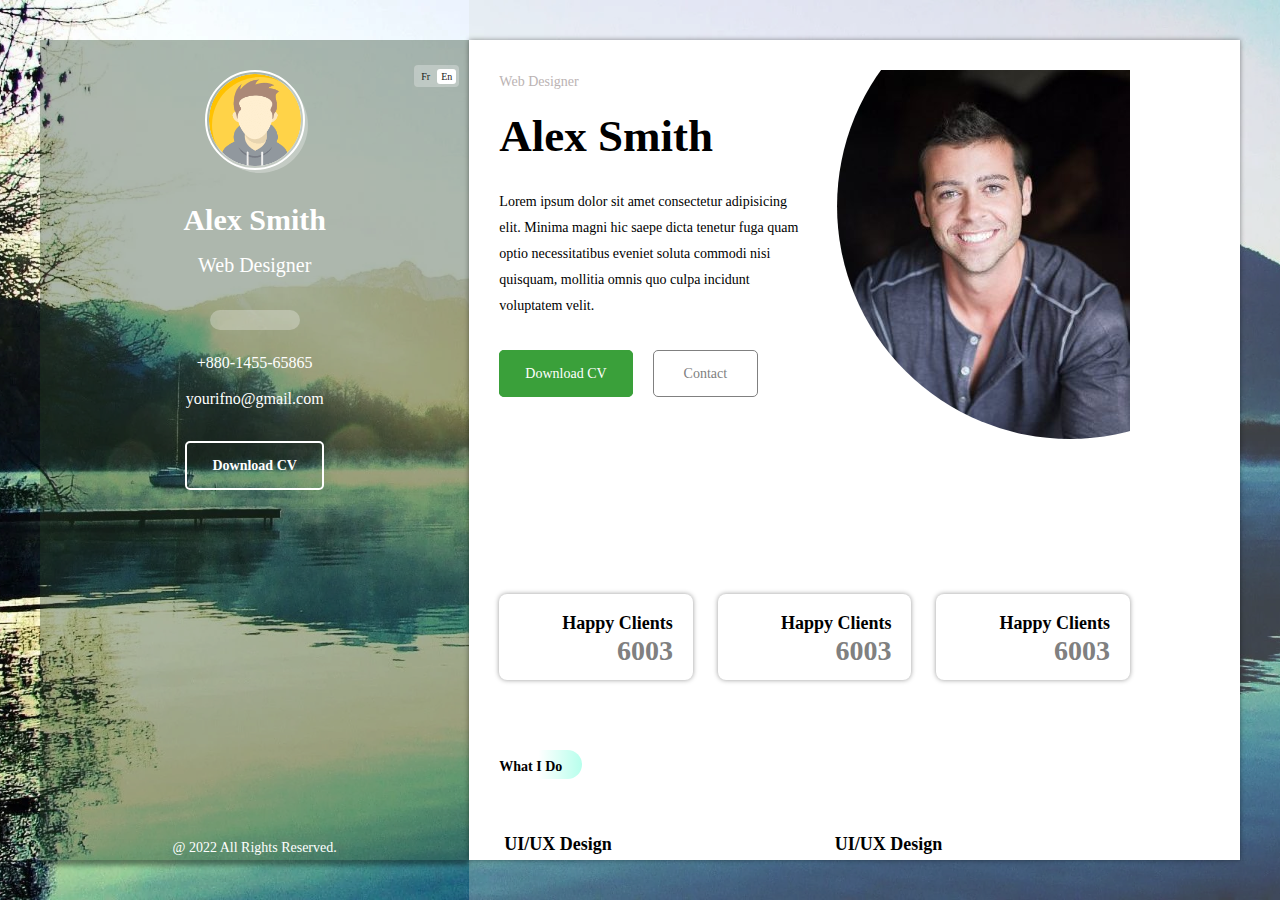
<file: index.html>
<!DOCTYPE html>
<html lang="en">

<head>
    <meta charset="UTF-8">
    <meta http-equiv="X-UA-Compatible" content="IE=edge">
    <meta name="viewport" content="width=device-width, initial-scale=1.0">
    <title>Document</title>

    <!-- font awesome -->
    <link rel="stylesheet" href="https://cdnjs.cloudflare.com/ajax/libs/font-awesome/6.2.1/css/all.min.css"
        integrity="sha512-MV7K8+y+gLIBoVD59lQIYicR65iaqukzvf/nwasF0nqhPay5w/9lJmVM2hMDcnK1OnMGCdVK+iQrJ7lzPJQd1w=="
        crossorigin="anonymous" referrerpolicy="no-referrer" />
    <!-- stylesheet -->
    <link rel="stylesheet" href="css/style.css">
</head>

<body>
    <div id="theme_body">
        <div class="left_profile_info">
            <header>
                <div class="profile_part">
                    <div class="profile_circle">
                        <div class="img">
                            <img src="./images/profile.png" alt="">
                        </div>
                    </div>
                    <ul class="language_switcher">
                        <li><a href="#">Fr</a></li>
                        <li><a class="active" href="#">En</a></li>
                    </ul>
                    <h1 class="profile_name">Alex Smith</h1>
                    <h2 class="profile_designation">Web Designer</h2>

                    <ul class="social_links">
                        <li><a href="#"><i class="fab fa-facebook"></i></a></li>
                        <li><a href="#"><i class="fab fa-twitter"></i></a></li>
                        <li><a href="#"><i class="fab fa-linkedin-in"></i></a></li>
                    </ul>

                    <ul class="contact_list">
                        <li><a href="#">+880-1455-65865</a></li>
                        <li><a href="#">yourifno@gmail.com</a></li>
                    </ul><br><br>

                    <a href="#" class="cv_btn" download="">Download CV</a>
                </div>
            </header>
            <footer>
                <p>@ 2022 All Rights Reserved.</p>
            </footer>
        </div>
        <div class="right_side_site_content_wrapper">
            <div class="right_side_site_contents">
                <main>
                    <section id="banner_part">
                        <div class="banner_body">
                            <div class="left_description">
                                <h2 class="designation">Web Designer</h2>
                                <h2 class="user_name">Alex Smith</h2>
                                <p>Lorem ipsum dolor sit amet consectetur adipisicing elit. Minima magni hic saepe dicta tenetur fuga quam optio necessitatibus eveniet soluta commodi nisi quisquam, mollitia omnis quo culpa incidunt voluptatem velit.</p>
                                <ul>
                                    <li><a class="btn_green" href="#" download="">Download CV</a></li>
                                    <li><a class="btn_gray_outline" href="#">Contact</a></li>
                                </ul>
                            </div>
                            <div class="right_image">
                                <div class="img">
                                    <img src="./images/profile.jpg" alt="">
                                </div>
                            </div>
                        </div>
                    </section>

                    <section id="counter_part">
                        <div class="counter_list">
                            <div class="counter_item">
                                <div class="icon">
                                    <i class="far fa-heart"></i>
                                </div>
                                <div class="des">
                                    <h3>Happy Clients</h3>
                                    <p><strong>6003</strong></p>
                                </div>
                            </div>
                            <div class="counter_item">
                                <div class="icon">
                                    <i class="far fa-user"></i>
                                </div>
                                <div class="des">
                                    <h3>Happy Clients</h3>
                                    <p><strong>6003</strong></p>
                                </div>
                            </div>
                            <div class="counter_item">
                                <div class="icon">
                                    <i class="far fa-star"></i>
                                </div>
                                <div class="des">
                                    <h3>Happy Clients</h3>
                                    <p><strong>6003</strong></p>
                                </div>
                            </div>
                        </div>
                    </section>

                    <section id="service_part">
                        <div class="common_heading">
                            <h2>
                                <span>
                                    What I Do
                                </span>
                            </h2>
                        </div>
                        <div class="service_list">
                            <div class="service_item">
                                <div class="icon">
                                    <i class="fa fa-home"></i>
                                </div>
                                <h3>UI/UX Design</h3>
                                <p>Lorem, ipsum dolor sit amet consectetur adipisicing elit. Non, quam error! Impedit nobis consequatur magni saepe explicabo nostrum ipsa deserunt?</p>
                            </div>
                            <div class="service_item">
                                <div class="icon">
                                    <i class="fa fa-home"></i>
                                </div>
                                <h3>UI/UX Design</h3>
                                <p>Lorem, ipsum dolor sit amet consectetur adipisicing elit. Non, quam error! Impedit nobis consequatur magni saepe explicabo nostrum ipsa deserunt?</p>
                            </div>
                            <div class="service_item">
                                <div class="icon">
                                    <i class="fa fa-home"></i>
                                </div>
                                <h3>UI/UX Design</h3>
                                <p>Lorem, ipsum dolor sit amet consectetur adipisicing elit. Non, quam error! Impedit nobis consequatur magni saepe explicabo nostrum ipsa deserunt?</p>
                            </div>
                            <div class="service_item">
                                <div class="icon">
                                    <i class="fa fa-home"></i>
                                </div>
                                <h3>UI/UX Design</h3>
                                <p>Lorem, ipsum dolor sit amet consectetur adipisicing elit. Non, quam error! Impedit nobis consequatur magni saepe explicabo nostrum ipsa deserunt?</p>
                            </div>
                        </div>
                    </section>

                    <section id="testimonial_part">
                        <div class="common_heading">
                            <h2>
                                <span>
                                    Testimonials
                                </span>
                            </h2>
                        </div>
                        <div class="testimonial_list">
                            <div class="testimonial_item">
                                <div class="client_image">
                                    <div class="img">
                                        <img src="./images/portfolio.jpg" alt="">
                                    </div>
                                </div>
                                <div class="testimonial_details">
                                    <p>Lorem ipsum dolor sit amet, consectetur adipisicing elit. Mollitia sint non quidem dolore vel suscipit eveniet officiis odit veritatis aliquam.</p>
                                    <ul>
                                        <li><i class="fas fa-quote-right"></i></li>
                                        <li>
                                            <h3>Robort Son</h3>
                                            <p>Graphic Designer</p>
                                        </li>
                                    </ul>
                                </div>
                            </div>
                            <div class="testimonial_item">
                                <div class="client_image">
                                    <div class="img">
                                        <img src="./images/portfolio.jpg" alt="">
                                    </div>
                                </div>
                                <div class="testimonial_details">
                                    <p>Lorem ipsum dolor sit amet, consectetur adipisicing elit. Mollitia sint non quidem dolore vel suscipit eveniet officiis odit veritatis aliquam.</p>
                                    <ul>
                                        <li><i class="fas fa-quote-right"></i></li>
                                        <li>
                                            <h3>Robort Son</h3>
                                            <p>Graphic Designer</p>
                                        </li>
                                    </ul>
                                </div>
                            </div>
                        </div>
                    </section>

                    <section id="client_part">
                        <div class="common_heading">
                            <h2>
                                <span>
                                    Clients
                                </span>
                            </h2>
                        </div>
                        <div class="client_list">
                            <div class="client_item">
                                <div class="img">
                                    <img src="./images/clients_logo.png" alt="">
                                </div>
                            </div>
                            <div class="client_item">
                                <div class="img">
                                    <img src="./images/clients_logo.png" alt="">
                                </div>
                            </div>
                            <div class="client_item">
                                <div class="img">
                                    <img src="./images/clients_logo.png" alt="">
                                </div>
                            </div>
                            <div class="client_item">
                                <div class="img">
                                    <img src="./images/clients_logo.png" alt="">
                                </div>
                            </div>
                            <div class="client_item">
                                <div class="img">
                                    <img src="./images/clients_logo.png" alt="">
                                </div>
                            </div>
                        </div>
                    </section>

                    <section id="pricing_part">
                        <div class="common_heading">
                            <h2>
                                <span>
                                    Pricing
                                </span>
                            </h2>
                        </div>
                        <div class="pricing_list">
                            <div class="pricing_item">
                                <h3>Platinum</h3>
                                <h4>$565</h4>
                                <h5>per month</h5>
                                <a class="btn_gray_outline" href="#">Free Trial</a>
                                <ul>
                                    <li>Lorem ipsum dolor sit amet.</li>
                                    <li>Lorem ipsum dolor sit amet.</li>
                                    <li>Lorem ipsum dolor sit amet.</li>
                                    <li>Lorem ipsum dolor sit amet.</li>
                                    <li>Lorem ipsum dolor sit amet.</li>
                                </ul>
                            </div>
                            <div class="pricing_item active">
                                <h3>Platinum</h3>
                                <h4>$565</h4>
                                <h5>per month</h5>
                                <a class="btn_gray_outline" href="#">Free Trial</a>
                                <ul>
                                    <li>Lorem ipsum dolor sit amet.</li>
                                    <li>Lorem ipsum dolor sit amet.</li>
                                    <li>Lorem ipsum dolor sit amet.</li>
                                    <li>Lorem ipsum dolor sit amet.</li>
                                    <li>Lorem ipsum dolor sit amet.</li>
                                </ul>
                            </div>
                            <div class="pricing_item">
                                <h3>Platinum</h3>
                                <h4>$565</h4>
                                <h5>per month</h5>
                                <a class="btn_gray_outline" href="#">Free Trial</a>
                                <ul>
                                    <li>Lorem ipsum dolor sit amet.</li>
                                    <li>Lorem ipsum dolor sit amet.</li>
                                    <li>Lorem ipsum dolor sit amet.</li>
                                    <li>Lorem ipsum dolor sit amet.</li>
                                    <li>Lorem ipsum dolor sit amet.</li>
                                </ul>
                            </div>
                        </div>
                    </section>
                </main>
                <nav>
                    <ul>
                        <li><a href="index.html"><i class="fa-regular fa-user"></i></a></li>
                        <li><a href="resume.html"><i class="fa-solid fa-graduation-cap"></i></a></li>
                        <li><a href="portfolio.html"><i class="fa-solid fa-briefcase"></i></a></li>
                        <li><a href="blog.html"><i class="fa-solid fa-book"></i></a></li>
                        <li><a href="contact.html"><i class="fa-solid fa-envelope"></i></a></li>
                    </ul>
                </nav>
            </div>
        </div>
    </div>
</body>

</html>
</file>
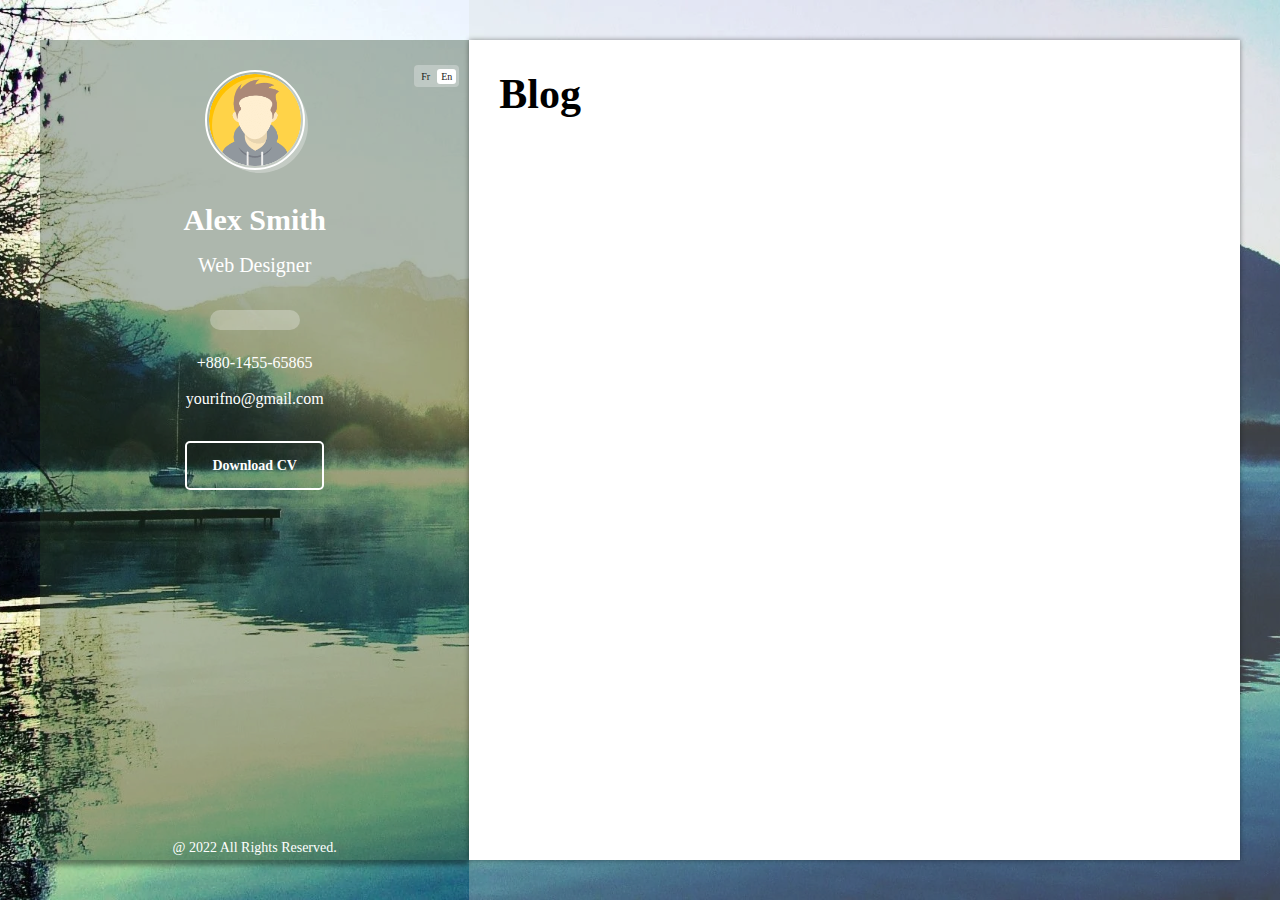
<file: blog.html>
<!DOCTYPE html>
<html lang="en">

<head>
    <meta charset="UTF-8">
    <meta http-equiv="X-UA-Compatible" content="IE=edge">
    <meta name="viewport" content="width=device-width, initial-scale=1.0">
    <title>Document</title>

    <!-- font awesome -->
    <link rel="stylesheet" href="https://cdnjs.cloudflare.com/ajax/libs/font-awesome/6.2.1/css/all.min.css"
        integrity="sha512-MV7K8+y+gLIBoVD59lQIYicR65iaqukzvf/nwasF0nqhPay5w/9lJmVM2hMDcnK1OnMGCdVK+iQrJ7lzPJQd1w=="
        crossorigin="anonymous" referrerpolicy="no-referrer" />
    <!-- stylesheet -->
    <link rel="stylesheet" href="css/style.css">
</head>

<body>
    <div id="theme_body">
        <div class="left_profile_info">
            <header>
                <div class="profile_part">
                    <div class="profile_circle">
                        <div class="img">
                            <img src="./images/profile.png" alt="">
                        </div>
                    </div>
                    <ul class="language_switcher">
                        <li><a href="#">Fr</a></li>
                        <li><a class="active" href="#">En</a></li>
                    </ul>
                    <h1 class="profile_name">Alex Smith</h1>
                    <h2 class="profile_designation">Web Designer</h2>

                    <ul class="social_links">
                        <li><a href="#"><i class="fab fa-facebook"></i></a></li>
                        <li><a href="#"><i class="fab fa-twitter"></i></a></li>
                        <li><a href="#"><i class="fab fa-linkedin-in"></i></a></li>
                    </ul>

                    <ul class="contact_list">
                        <li><a href="#">+880-1455-65865</a></li>
                        <li><a href="#">yourifno@gmail.com</a></li>
                    </ul><br><br>

                    <a href="#" class="cv_btn" download="">Download CV</a>
                </div>
            </header>
            <footer>
                <p>@ 2022 All Rights Reserved.</p>
            </footer>
        </div>
        <div class="right_side_site_content_wrapper">
            <div class="right_side_site_contents">
                <main>
                    <h1>Blog</h1>
                </main>
                <nav>
                    <ul>
                        <li><a href="index.html"><i class="fa-regular fa-user"></i></a></li>
                        <li><a href="resume.html"><i class="fa-solid fa-graduation-cap"></i></a></li>
                        <li><a href="portfolio.html"><i class="fa-solid fa-briefcase"></i></a></li>
                        <li><a href="blog.html"><i class="fa-solid fa-book"></i></a></li>
                        <li><a href="contact.html"><i class="fa-solid fa-envelope"></i></a></li>
                    </ul>
                </nav>
            </div>
        </div>
    </div>
</body>

</html>
</file>
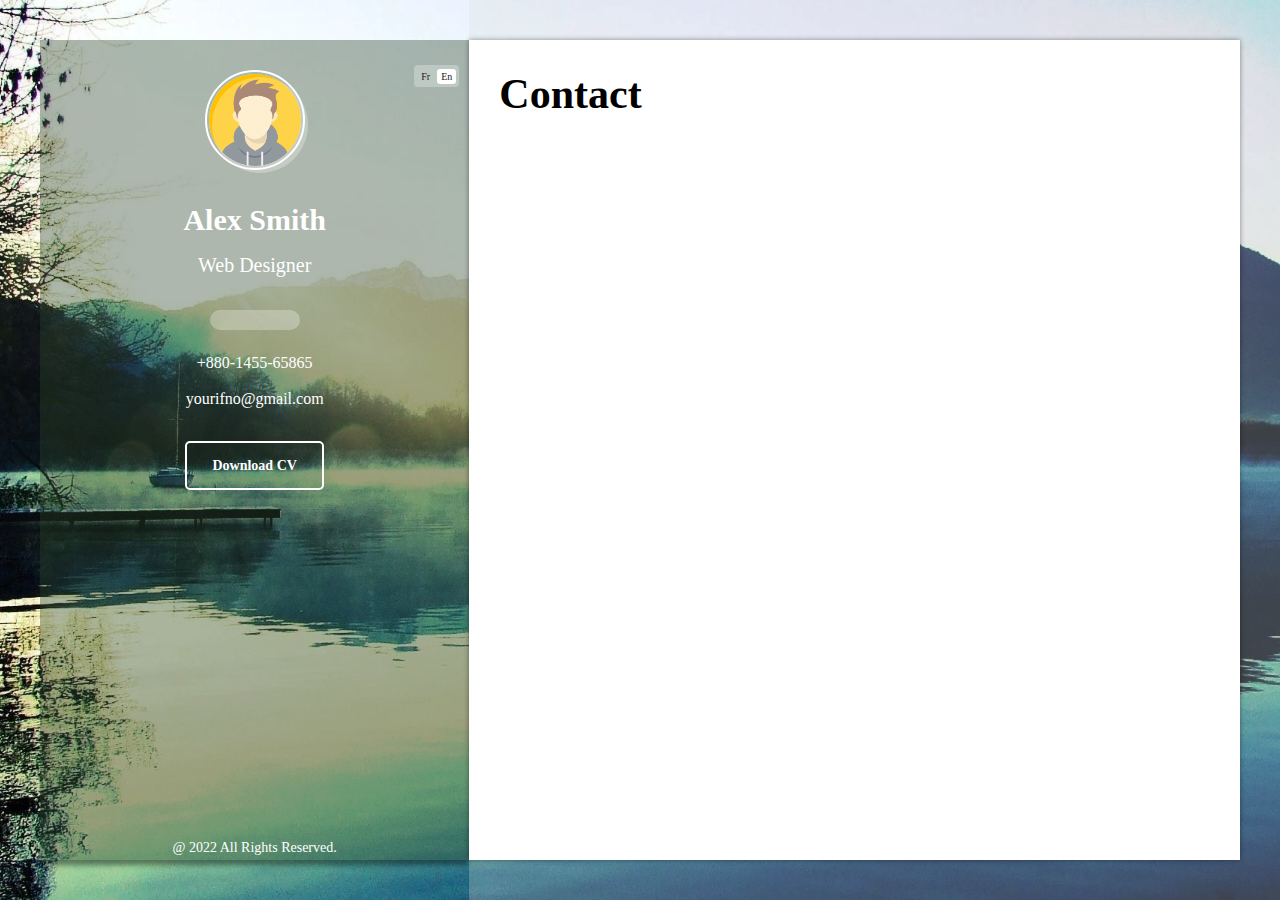
<file: contact.html>
<!DOCTYPE html>
<html lang="en">

<head>
    <meta charset="UTF-8">
    <meta http-equiv="X-UA-Compatible" content="IE=edge">
    <meta name="viewport" content="width=device-width, initial-scale=1.0">
    <title>Document</title>

    <!-- font awesome -->
    <link rel="stylesheet" href="https://cdnjs.cloudflare.com/ajax/libs/font-awesome/6.2.1/css/all.min.css"
        integrity="sha512-MV7K8+y+gLIBoVD59lQIYicR65iaqukzvf/nwasF0nqhPay5w/9lJmVM2hMDcnK1OnMGCdVK+iQrJ7lzPJQd1w=="
        crossorigin="anonymous" referrerpolicy="no-referrer" />
    <!-- stylesheet -->
    <link rel="stylesheet" href="css/style.css">
</head>

<body>
    <div id="theme_body">
        <div class="left_profile_info">
            <header>
                <div class="profile_part">
                    <div class="profile_circle">
                        <div class="img">
                            <img src="./images/profile.png" alt="">
                        </div>
                    </div>
                    <ul class="language_switcher">
                        <li><a href="#">Fr</a></li>
                        <li><a class="active" href="#">En</a></li>
                    </ul>
                    <h1 class="profile_name">Alex Smith</h1>
                    <h2 class="profile_designation">Web Designer</h2>

                    <ul class="social_links">
                        <li><a href="#"><i class="fab fa-facebook"></i></a></li>
                        <li><a href="#"><i class="fab fa-twitter"></i></a></li>
                        <li><a href="#"><i class="fab fa-linkedin-in"></i></a></li>
                    </ul>

                    <ul class="contact_list">
                        <li><a href="#">+880-1455-65865</a></li>
                        <li><a href="#">yourifno@gmail.com</a></li>
                    </ul><br><br>

                    <a href="#" class="cv_btn" download="">Download CV</a>
                </div>
            </header>
            <footer>
                <p>@ 2022 All Rights Reserved.</p>
            </footer>
        </div>
        <div class="right_side_site_content_wrapper">
            <div class="right_side_site_contents">
                <main>
                    <h1>Contact</h1>
                </main>
                <nav>
                    <ul>
                        <li><a href="index.html"><i class="fa-regular fa-user"></i></a></li>
                        <li><a href="resume.html"><i class="fa-solid fa-graduation-cap"></i></a></li>
                        <li><a href="portfolio.html"><i class="fa-solid fa-briefcase"></i></a></li>
                        <li><a href="blog.html"><i class="fa-solid fa-book"></i></a></li>
                        <li><a href="contact.html"><i class="fa-solid fa-envelope"></i></a></li>
                    </ul>
                </nav>
            </div>
        </div>
    </div>
</body>

</html>
</file>
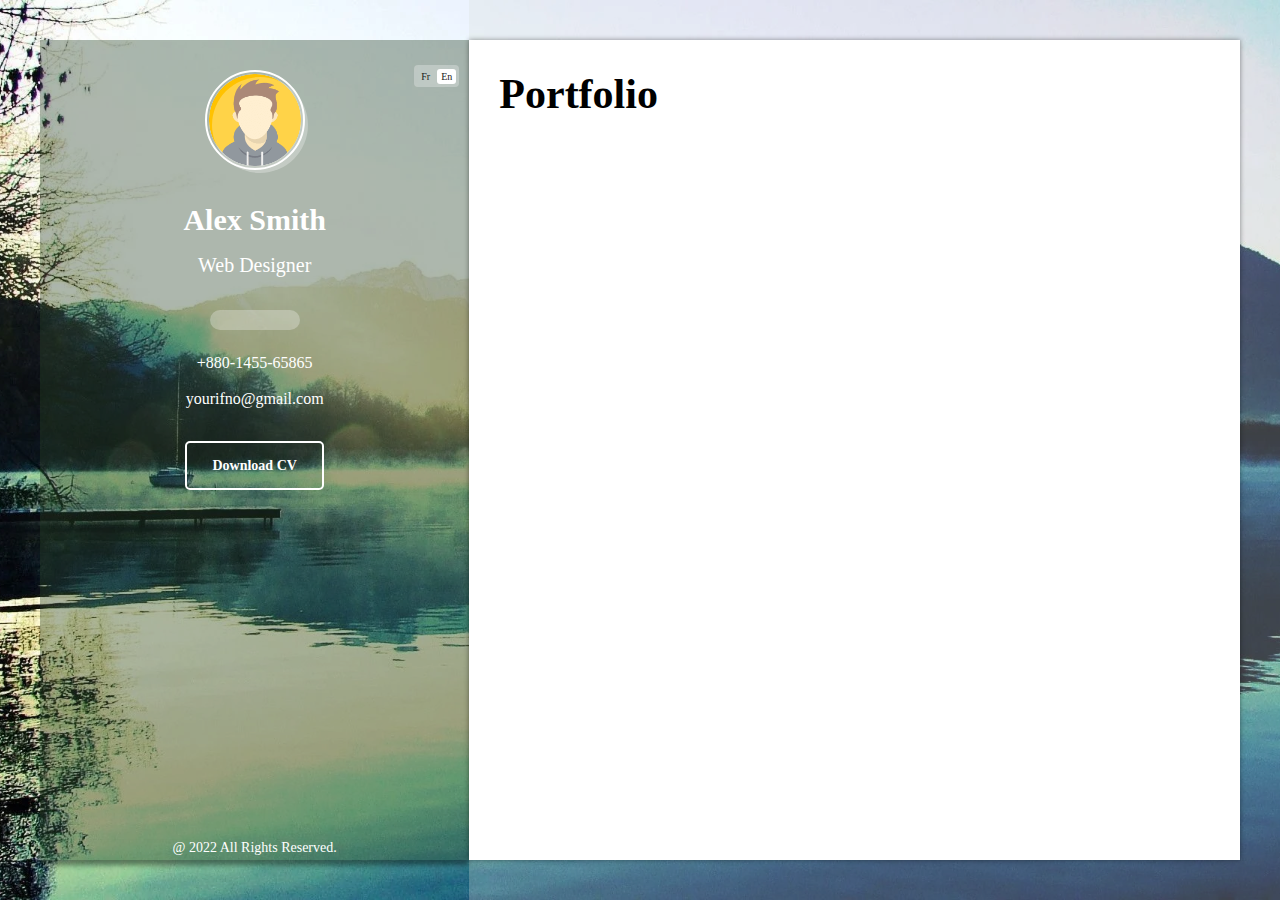
<file: portfolio.html>
<!DOCTYPE html>
<html lang="en">

<head>
    <meta charset="UTF-8">
    <meta http-equiv="X-UA-Compatible" content="IE=edge">
    <meta name="viewport" content="width=device-width, initial-scale=1.0">
    <title>Document</title>

    <!-- font awesome -->
    <link rel="stylesheet" href="https://cdnjs.cloudflare.com/ajax/libs/font-awesome/6.2.1/css/all.min.css"
        integrity="sha512-MV7K8+y+gLIBoVD59lQIYicR65iaqukzvf/nwasF0nqhPay5w/9lJmVM2hMDcnK1OnMGCdVK+iQrJ7lzPJQd1w=="
        crossorigin="anonymous" referrerpolicy="no-referrer" />
    <!-- stylesheet -->
    <link rel="stylesheet" href="css/style.css">
</head>

<body>
    <div id="theme_body">
        <div class="left_profile_info">
            <header>
                <div class="profile_part">
                    <div class="profile_circle">
                        <div class="img">
                            <img src="./images/profile.png" alt="">
                        </div>
                    </div>
                    <ul class="language_switcher">
                        <li><a href="#">Fr</a></li>
                        <li><a class="active" href="#">En</a></li>
                    </ul>
                    <h1 class="profile_name">Alex Smith</h1>
                    <h2 class="profile_designation">Web Designer</h2>

                    <ul class="social_links">
                        <li><a href="#"><i class="fab fa-facebook"></i></a></li>
                        <li><a href="#"><i class="fab fa-twitter"></i></a></li>
                        <li><a href="#"><i class="fab fa-linkedin-in"></i></a></li>
                    </ul>

                    <ul class="contact_list">
                        <li><a href="#">+880-1455-65865</a></li>
                        <li><a href="#">yourifno@gmail.com</a></li>
                    </ul><br><br>

                    <a href="#" class="cv_btn" download="">Download CV</a>
                </div>
            </header>
            <footer>
                <p>@ 2022 All Rights Reserved.</p>
            </footer>
        </div>
        <div class="right_side_site_content_wrapper">
            <div class="right_side_site_contents">
                <main>
                    <h1>Portfolio</h1>
                </main>
                <nav>
                    <ul>
                        <li><a href="index.html"><i class="fa-regular fa-user"></i></a></li>
                        <li><a href="resume.html"><i class="fa-solid fa-graduation-cap"></i></a></li>
                        <li><a href="portfolio.html"><i class="fa-solid fa-briefcase"></i></a></li>
                        <li><a href="blog.html"><i class="fa-solid fa-book"></i></a></li>
                        <li><a href="contact.html"><i class="fa-solid fa-envelope"></i></a></li>
                    </ul>
                </nav>
            </div>
        </div>
    </div>
</body>

</html>
</file>
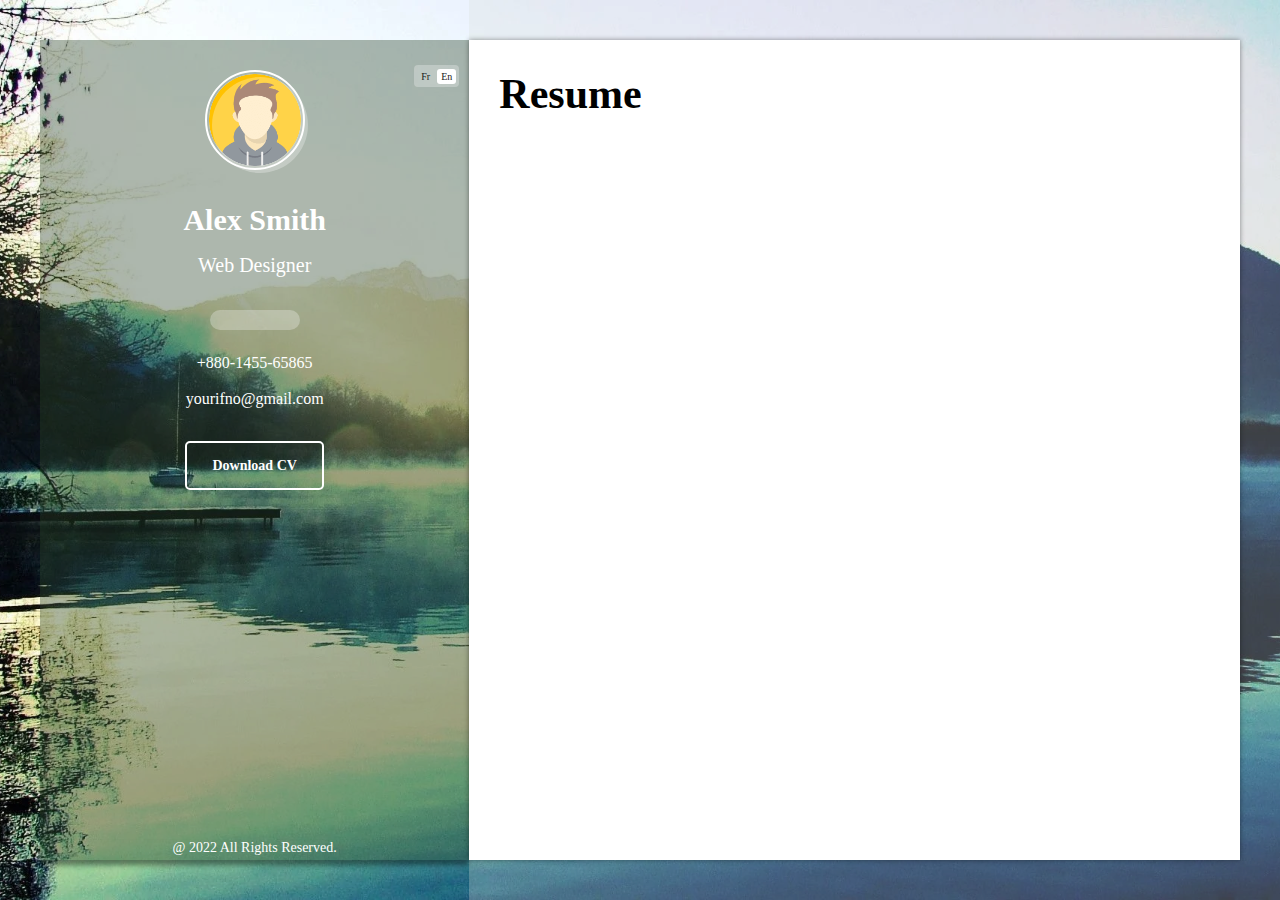
<file: resume.html>
<!DOCTYPE html>
<html lang="en">

<head>
    <meta charset="UTF-8">
    <meta http-equiv="X-UA-Compatible" content="IE=edge">
    <meta name="viewport" content="width=device-width, initial-scale=1.0">
    <title>Document</title>

    <!-- font awesome -->
    <link rel="stylesheet" href="https://cdnjs.cloudflare.com/ajax/libs/font-awesome/6.2.1/css/all.min.css"
        integrity="sha512-MV7K8+y+gLIBoVD59lQIYicR65iaqukzvf/nwasF0nqhPay5w/9lJmVM2hMDcnK1OnMGCdVK+iQrJ7lzPJQd1w=="
        crossorigin="anonymous" referrerpolicy="no-referrer" />
    <!-- stylesheet -->
    <link rel="stylesheet" href="css/style.css">
</head>

<body>
    <div id="theme_body">
        <div class="left_profile_info">
            <header>
                <div class="profile_part">
                    <div class="profile_circle">
                        <div class="img">
                            <img src="./images/profile.png" alt="">
                        </div>
                    </div>
                    <ul class="language_switcher">
                        <li><a href="#">Fr</a></li>
                        <li><a class="active" href="#">En</a></li>
                    </ul>
                    <h1 class="profile_name">Alex Smith</h1>
                    <h2 class="profile_designation">Web Designer</h2>

                    <ul class="social_links">
                        <li><a href="#"><i class="fab fa-facebook"></i></a></li>
                        <li><a href="#"><i class="fab fa-twitter"></i></a></li>
                        <li><a href="#"><i class="fab fa-linkedin-in"></i></a></li>
                    </ul>

                    <ul class="contact_list">
                        <li><a href="#">+880-1455-65865</a></li>
                        <li><a href="#">yourifno@gmail.com</a></li>
                    </ul><br><br>

                    <a href="#" class="cv_btn" download="">Download CV</a>
                </div>
            </header>
            <footer>
                <p>@ 2022 All Rights Reserved.</p>
            </footer>
        </div>
        <div class="right_side_site_content_wrapper">
            <div class="right_side_site_contents">
                <main>
                    <h1>Resume</h1>
                </main>
                <nav>
                    <ul>
                        <li><a href="index.html"><i class="fa-regular fa-user"></i></a></li>
                        <li><a href="resume.html"><i class="fa-solid fa-graduation-cap"></i></a></li>
                        <li><a href="portfolio.html"><i class="fa-solid fa-briefcase"></i></a></li>
                        <li><a href="blog.html"><i class="fa-solid fa-book"></i></a></li>
                        <li><a href="contact.html"><i class="fa-solid fa-envelope"></i></a></li>
                    </ul>
                </nav>
            </div>
        </div>
    </div>
</body>

</html>
</file>
<file: css/style.css>
@import "./includes/default.css";
@import "./includes/layout.css";
@import "./includes/left_part.css";
@import "./includes/nav.css";
@import "./includes/common.css";
@import "./includes/Pages/Home/banner.css";
@import "./includes/Pages/Home/counter.css";
@import "./includes/Pages/Home/service.css";
@import "./includes/Pages/Home/testimonial.css";
@import "./includes/Pages/Home/client.css";
@import "./includes/Pages/Home/pricing.css";
</file>
